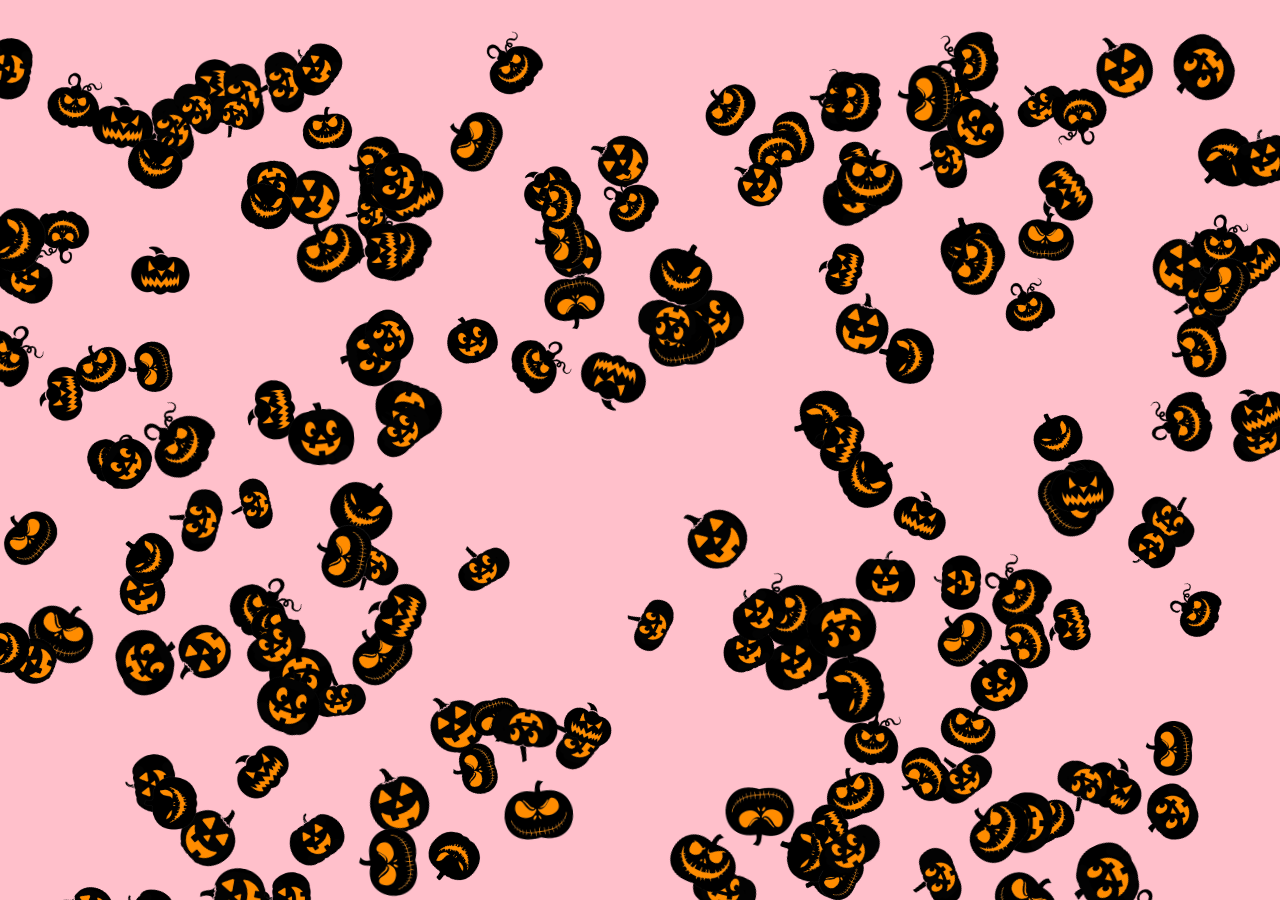
<file: index1.html>
<!DOCTYPE html>
<html lang="en">

<head>
    <meta charset="UTF-8">
    <meta http-equiv="X-UA-Compatible" content="IE=edge">
    <meta name="viewport" content="width=device-width, initial-scale=1.0">
    <title>Document</title>
    <link rel="stylesheet" href="style1.css">
</head>

<body>

    <canvas id="canvas1"></canvas>



    <script src="./app1.js"></script>
</body>

</html>
</file>
<file: style1.css>
canvas {
    position: absolute;
    background: pink;
    width: 100%;
    height: 100%;
    top: 0;
    left: 0;
}
</file>
